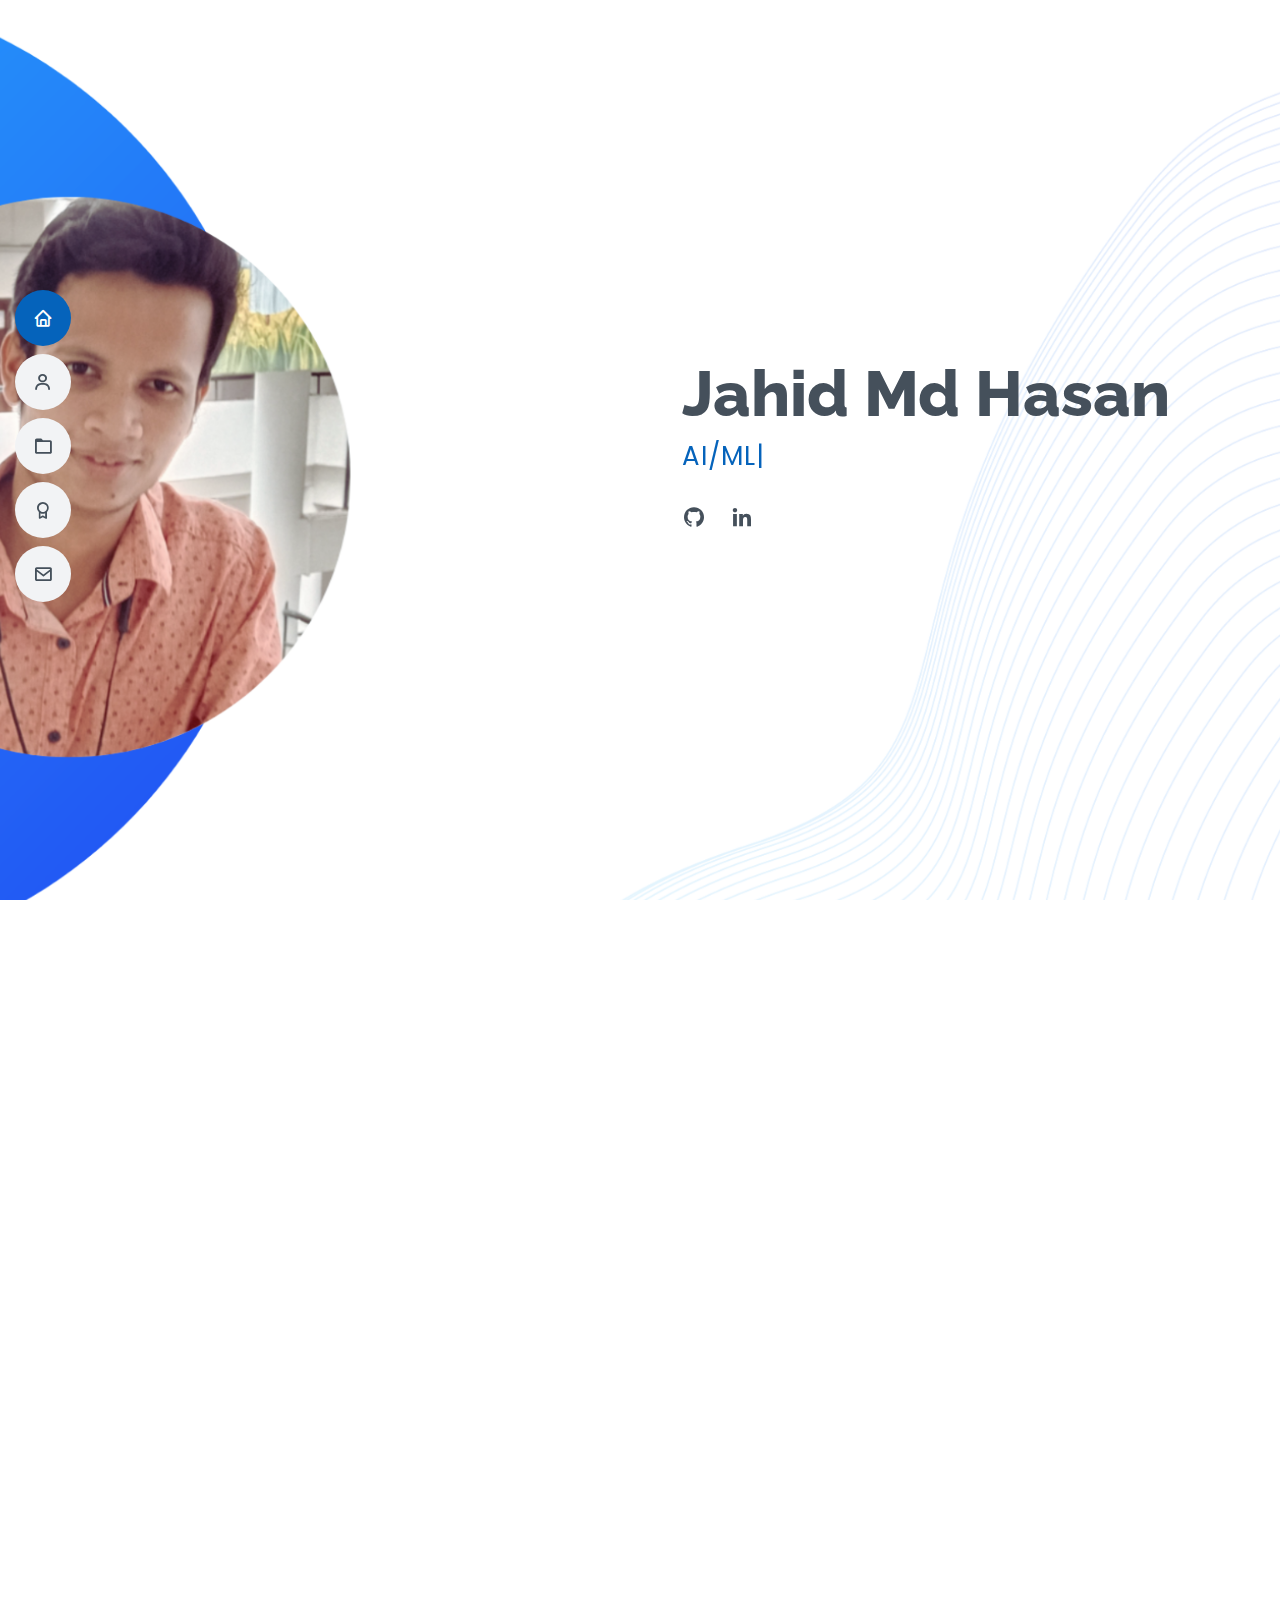
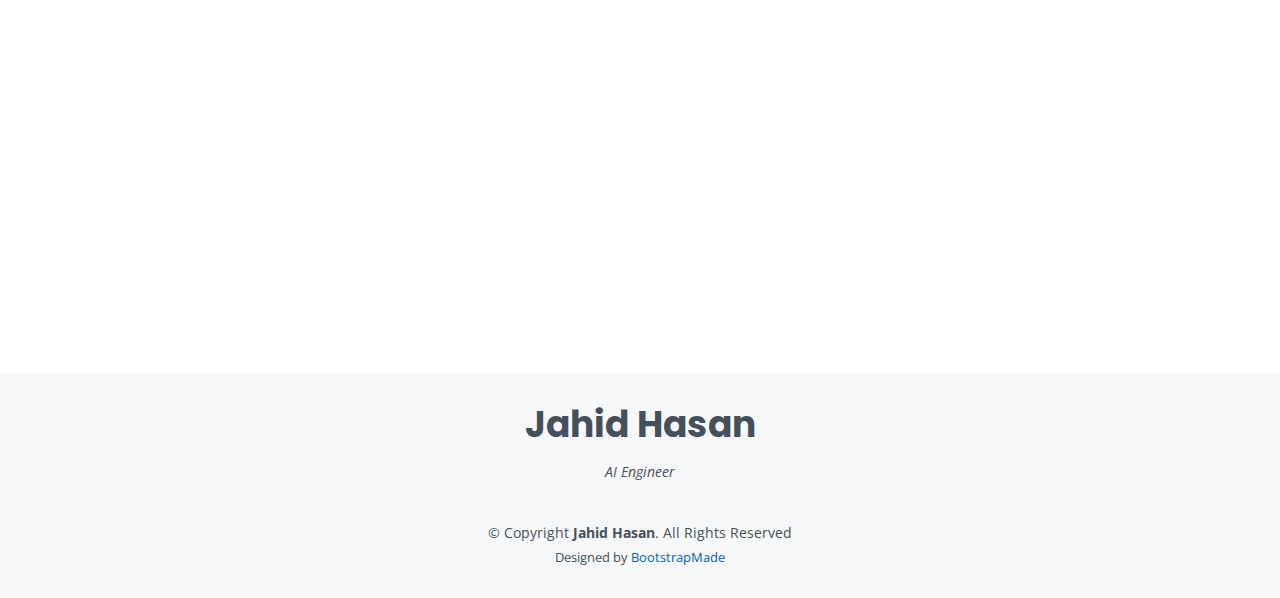
<file: index.html>
<!DOCTYPE html>
<html lang="en">

<head>
  <meta charset="utf-8">
  <meta content="width=device-width, initial-scale=1.0" name="viewport">

  <title>Jahid's Portfolio</title>
  <meta content="" name="description">
  <meta content="" name="keywords">

  <!-- Favicons -->
  <link href="assets/img/favicon.png" rel="icon">
  <link href="assets/img/apple-touch-icon.png" rel="apple-touch-icon">

  <!-- Google Fonts -->
  <link href="https://fonts.googleapis.com/css?family=Open+Sans:300,300i,400,400i,600,600i,700,700i|Raleway:300,300i,400,400i,500,500i,600,600i,700,700i|Poppins:300,300i,400,400i,500,500i,600,600i,700,700i" rel="stylesheet">

  <!-- Vendor CSS Files -->
  <link href="assets/vendor/aos/aos.css" rel="stylesheet">
  <link href="assets/vendor/bootstrap/css/bootstrap.min.css" rel="stylesheet">
  <link href="assets/vendor/bootstrap-icons/bootstrap-icons.css" rel="stylesheet">
  <link href="assets/vendor/boxicons/css/boxicons.min.css" rel="stylesheet">
  <link href="assets/vendor/glightbox/css/glightbox.min.css" rel="stylesheet">
  <link href="assets/vendor/swiper/swiper-bundle.min.css" rel="stylesheet">

  <!-- Template Main CSS File -->
  <link href="assets/css/style.css" rel="stylesheet">

  <!-- =======================================================
  * Template Name: MyResume - v4.9.2
  * Template URL: https://bootstrapmade.com/free-html-bootstrap-template-my-resume/
  * Author: BootstrapMade.com
  * License: https://bootstrapmade.com/license/
  ======================================================== -->
</head>

<body>

  <!-- ======= Mobile nav toggle button ======= -->
  <!-- <button type="button" class="mobile-nav-toggle d-xl-none"><i class="bi bi-list mobile-nav-toggle"></i></button> -->
  <i class="bi bi-list mobile-nav-toggle d-lg-none"></i>
  <!-- ======= Header ======= -->
  <header id="header" class="d-flex flex-column justify-content-center">

    <nav id="navbar" class="navbar nav-menu">
      <ul>
        <li><a href="#hero" class="nav-link scrollto active"><i class="bx bx-home"></i> <span>Home</span></a></li>
        <li><a href="#about" class="nav-link scrollto"><i class="bx bx-user"></i> <span>About</span></a></li>
        <li><a href="#services" class="nav-link scrollto"><i class="bx bx-folder"></i> <span>Projects</span></a></li>
        <!-- <li><a href="#resume" class="nav-link scrollto"><i class="bx bx-file-blank"></i> <span>Resume</span></a></li> -->
        <li><a href="#portfolio" class="nav-link scrollto"><i class="bx bx-award"></i> <span>Certificates</span></a></li>

        <li><a href="#contact" class="nav-link scrollto"><i class="bx bx-envelope"></i> <span>Contact</span></a></li>
      </ul>
    </nav><!-- .nav-menu -->

  </header><!-- End Header -->

  <!-- ======= Hero Section ======= -->
  <section id="hero" class="d-flex flex-column justify-content-center">
    <div class="container" data-aos="zoom-in" data-aos-delay="100">
      <h1>Jahid Md Hasan</h1>
      <p><span class="typed" data-typed-items="AI/ML Engineer, Data Scientist, GenAI"></span></p>
      <div class="social-links">
        <a href="https://github.com/jmhasan1" class="twitter" target=”_blank”><i class="bx bxl-github"></i></a>
        <a href="https://www.linkedin.com/in/jahid-hasan-19jm/" class="linkedin" target=”_blank”><i class="bx bxl-linkedin"></i></a>
        <!-- <a href="https://huggingface.co/swartzJM" class="face" target=”_blank”><i class="bx bx-face"></i></a> -->
      </div>
    </div>
  </section><!-- End Hero -->

  <main id="main">

    <!-- ======= About Section ======= -->
    <section id="about" class="about">
      <div class="container" data-aos="fade-up">

        <div class="section-title">
          <h2>About</h2>
          <div class = "row">
          <img src="assets/img/profile.png" style="width:20%;margin-left: 2%;">
          <p class = "me" style="width:70%; margin-left: 0%; margin-top: 2%; text-align: justify;">

            I am Jahid Hasan, a passionate and innovative AI Engineer with solid foundation in Computer Science, and currently pursuing a Master's degree with specialization in Augmented and Virtual Reality. I started my journey in the AI and advanced computing space after being fascinated about how technology can be utilized to solve complex, real-world problems. This curiosity led me to learn and master several fronts of Machine Learning, Deep Learning, NLP, computer vision, and data science.

            I've acquired intimate knowledge of Machine Learning and Deep Learning in its different components, especially as regards creating and deploying ML, DL, and LLM, and leveraging the LangChain tool to generate scalable high-power solutions, including creating innovative Retrieval-Augmented Generation (RAG) systems and state-of-the-art AI-based applications.

            My current focus is on building immersive experiences that not only entertain but also educate and solve critical problems across multiple industries by bringing AI into Augmented & Virtual Reality. I keep innovating and applying AI in novel and impactful ways whether it be enhancing robotic vision systems, optimizing pipelines for natural language processing, or developing the state-of-the-art computer vision models.

          </p>
            </div>  
        </div>    
      </div>
    </section><!-- End About Section -->

    <!-- ======= Facts Section ======= -->
    <section id="facts" class="facts">
      <div class="container" data-aos="fade-up">

        <div class="section-title">
          <h2 "style="font-family: Arial, Helvetica, sans-serif;"">Programming and Development Tools I Use</h2>
        </div>

        <!-- Used flexbox for better responsiveness and image alignment -->
        <div class="row" style="display: flex; justify-content: center; align-items: center;">

          <!-- Made the column full-width on mobile and centered the image -->
          <div class="col-12 text-center"> 
            <img src="assets/img/aoi.png" alt="" style="max-width: 100%; height: auto;"> <!-- Updated style for responsive image -->
          </div>
        </div>

      </div> 
    </section><!-- End Facts Section -->
    
<br>
    
    <!-- ======= Skills Section ======= -->
    <section id="skills" class="skills section-bg">
      <div class="container" data-aos="fade-up">

        <div class="section-title">
          <h2>Technical Stack</h2>
          <p></p>
        </div>

        <div class="row skills-content">

          <div class="col-lg-6">

            <div class="progress">
              <span class="skill">Python <i class="val">75%</i></span>
              <div class="progress-bar-wrap">
                <div class="progress-bar" role="progressbar" aria-valuenow="75" aria-valuemin="0" aria-valuemax="100"></div>
              </div>
            </div>

            <div class="progress">
              <span class="skill">Pytorch <i class="val">70%</i></span>
              <div class="progress-bar-wrap">
                <div class="progress-bar" role="progressbar" aria-valuenow="70" aria-valuemin="0" aria-valuemax="100"></div>
              </div>
            </div>

            <div class="progress">
              <span class="skill">C++ <i class="val">45%</i></span>
              <div class="progress-bar-wrap">
                <div class="progress-bar" role="progressbar" aria-valuenow="45" aria-valuemin="0" aria-valuemax="100"></div>
              </div>
            </div>


            <div class="progress">
              <span class="skill">SQL<i class="val">50%</i></span>
              <div class="progress-bar-wrap">
                <div class="progress-bar" role="progressbar" aria-valuenow="50" aria-valuemin="0" aria-valuemax="100"></div>
              </div>
            </div>

            <div class="progress">
              <span class="skill">Unity <i class="val">40%</i></span>
              <div class="progress-bar-wrap">
                <div class="progress-bar" role="progressbar" aria-valuenow="40" aria-valuemin="0" aria-valuemax="100"></div>
              </div>
            </div>

            <div class="progress">
              <span class="skill">LangChain <i class="val">40%</i></span>
              <div class="progress-bar-wrap">
                <div class="progress-bar" role="progressbar" aria-valuenow="40" aria-valuemin="0" aria-valuemax="100"></div>
              </div>
            </div>

          </div>

          <div class="col-lg-6">

            <div class="progress">
              <span class="skill">Tensorflow<i class="val">60%</i></span>
              <div class="progress-bar-wrap">
                <div class="progress-bar" role="progressbar" aria-valuenow="60" aria-valuemin="0" aria-valuemax="100"></div>
              </div>
            </div>

            <div class="progress">
              <span class="skill">Pandas<i class="val">70%</i></span>
              <div class="progress-bar-wrap">
                <div class="progress-bar" role="progressbar" aria-valuenow="70" aria-valuemin="0" aria-valuemax="100"></div>
              </div>
            </div>

            <div class="progress">
              <span class="skill">Numpy<i class="val">60%</i></span>
              <div class="progress-bar-wrap">
                <div class="progress-bar" role="progressbar" aria-valuenow="60" aria-valuemin="0" aria-valuemax="100"></div>
              </div>
            </div>

            <div class="progress">
              <span class="skill">Sci-kit Learn<i class="val">70%</i></span>
              <div class="progress-bar-wrap">
                <div class="progress-bar" role="progressbar" aria-valuenow="70" aria-valuemin="0" aria-valuemax="100"></div>
              </div>
            </div>

            <div class="progress">
              <span class="skill">Blender<i class="val">30%</i></span>
              <div class="progress-bar-wrap">
                <div class="progress-bar" role="progressbar" aria-valuenow="30" aria-valuemin="0" aria-valuemax="100"></div>
              </div>
            </div>

            <div class="progress">
              <span class="skill">Azure<i class="val">30%</i></span>
              <div class="progress-bar-wrap">
                <div class="progress-bar" role="progressbar" aria-valuenow="30" aria-valuemin="0" aria-valuemax="100"></div>
              </div>
            </div>


          </div>

        </div>

      </div>
    </section><!-- End Skills Section -->
<br>

    <!-- ======= Services Section ======= -->
    <section id="services" class="services">
      <div class="container" data-aos="fade-up">

        <div class="section-title">
          <h2>Projects</h2>
          <!-- <p>Magnam dolores commodi suscipit. Necessitatibus eius consequatur ex aliquid fuga eum quidem. Sit sint consectetur velit. Quisquam quos quisquam cupiditate. Et nemo qui impedit suscipit alias ea. Quia fugiat sit in iste officiis commodi quidem hic quas.</p> -->
        </div>

        <div class="row">

          <div class="col-lg-4 col-md-6 d-flex align-items-stretch mt-4 mt-md-0" data-aos="zoom-in" data-aos-delay="200">
            <div class="icon-box iconbox-orange ">
              <div class="icon">
                <svg width="100" height="100" viewBox="0 0 600 600" xmlns="http://www.w3.org/2000/svg">
                  <path stroke="none" stroke-width="0" fill="#f5f5f5" d="M300,582.0697525312426C382.5290701553225,586.8405444964366,449.9789794690241,525.3245884688669,502.5850820975895,461.55621195738473C556.606425686781,396.0723002908107,615.8543463187945,314.28637112970534,586.6730223649479,234.56875336149918C558.9533121215079,158.8439757836574,454.9685369536778,164.00468322053177,381.49747125262974,130.76875717737553C312.15926192815925,99.40240125094834,248.97055460311594,18.661163978235184,179.8680185752513,50.54337015887873C110.5421016452524,82.52863877960104,119.82277516462835,180.83849132639028,109.12597500060166,256.43424936330496C100.08760227029461,320.3096726198365,92.17705696193138,384.0621239912766,124.79988738764834,439.7174275375508C164.83382741302287,508.01625554203684,220.96474134820875,577.5009287672846,300,582.0697525312426"></path>
                </svg>
                <i class="bx bx-target-lock"></i>
              </div>
              <h4><a href="">Language Translator Using Transformer model</a></h4>
              <p>This is a comprehensive implementation of the Transformer architecture as described in the "Attention Is All You Need" paper to create a Language Translator</p>
              <br>
              <!-- <a href="https://github.com/jmhasan1/Language_Translator_Transformer_Model" class="portfolio-details-lightbox" data-glightbox="type: external" title="Portfolio Details"><i class="bx bxs-rocket"></i>&nbsp;&nbsp;Learn More</a> -->
              <a href="https://github.com/jmhasan1/Language_Translator_Transformer_Model" target="_blank"><i class="bx bxs-rocket"></i>&nbsp;&nbsp;Learn More</a>
            </div>
          </div>


          <div class="col-lg-4 col-md-6 d-flex align-items-stretch mt-4 mt-md-0" data-aos="zoom-in" data-aos-delay="200">
            <div class="icon-box iconbox-blue ">
              <div class="icon">
                <svg width="100" height="100" viewBox="0 0 600 600" xmlns="http://www.w3.org/2000/svg">
                  <path stroke="none" stroke-width="0" fill="#f5f5f5" d="M300,582.0697525312426C382.5290701553225,586.8405444964366,449.9789794690241,525.3245884688669,502.5850820975895,461.55621195738473C556.606425686781,396.0723002908107,615.8543463187945,314.28637112970534,586.6730223649479,234.56875336149918C558.9533121215079,158.8439757836574,454.9685369536778,164.00468322053177,381.49747125262974,130.76875717737553C312.15926192815925,99.40240125094834,248.97055460311594,18.661163978235184,179.8680185752513,50.54337015887873C110.5421016452524,82.52863877960104,119.82277516462835,180.83849132639028,109.12597500060166,256.43424936330496C100.08760227029461,320.3096726198365,92.17705696193138,384.0621239912766,124.79988738764834,439.7174275375508C164.83382741302287,508.01625554203684,220.96474134820875,577.5009287672846,300,582.0697525312426"></path>
                </svg>
                <i class="bx bxs-capsule"></i>
              </div>
              <h4><a href="">Diabetes Prediction</a></h4>
              <p>This project is a web application designed to predict the likelihood of diabetes in individuals based on various health parameters. The application leverages a machine learning model trained on a dataset of health metrics, enabling users to input their data and receive predictions about their diabetic status.</p>
              <br>
              <a href="https://diabetesprediction-app.streamlit.app/" target="_blank"><i class="bx bxs-capsule"></i>&nbsp;&nbsp;Learn More</a>
            </div>
          </div>


          <div class="col-lg-4 col-md-6 d-flex align-items-stretch mt-4 mt-lg-0" data-aos="zoom-in" data-aos-delay="300">
            <div class="icon-box iconbox-pink">

              <div class="icon">
                <svg width="100" height="100" viewBox="0 0 600 600" xmlns="http://www.w3.org/2000/svg">
                  <path stroke="none" stroke-width="0" fill="#f5f5f5" d="M300,541.5067337569781C382.14930387511276,545.0595476570109,479.8736841581634,548.3450877840088,526.4010558755058,480.5488172755941C571.5218469581645,414.80211281144784,517.5187510058486,332.0715597781072,496.52539010469104,255.14436215662573C477.37192572678356,184.95920475031193,473.57363656557914,105.61284051026155,413.0603344069578,65.22779650032875C343.27470386102294,18.654635553484475,251.2091493199835,5.337323636656869,175.0934190732945,40.62881213300186C97.87086631185822,76.43348514350839,51.98124368387456,156.15599469081315,36.44837278890362,239.84606092416172C21.716077023791087,319.22268207091537,43.775223500013084,401.1760424656574,96.891909868211,461.97329694683043C147.22146801428983,519.5804099606455,223.5754009179313,538.201503339737,300,541.5067337569781"></path>
                </svg>
                <i class="bx bxs-bank"></i>
              </div>
              <h4><a href="">Text Summarizer</a></h4>
              <p>Text Summarization Using Natural Language Processing</p>
             
              <br>
              <!-- <a href="churnml-details.html" class="portfolio-details-lightbox" data-glightbox="type: external" title="Portfolio Details"><i class="bx bxs-rocket"></i>&nbsp;&nbsp;Learn More</a> -->
              <a href="https://github.com/jmhasan1/Text-Summarizer" target="_blank"><i class="bx bxs-rocket"></i>&nbsp;&nbsp;Learn More</a>
            </div>
          </div>


          <div class="col-lg-4 col-md-6 d-flex align-items-stretch mt-4 mt-lg-0" data-aos="zoom-in" data-aos-delay="300">
            <div class="icon-box iconbox-pink">

              <div class="icon">
                <svg width="100" height="100" viewBox="0 0 600 600" xmlns="http://www.w3.org/2000/svg">
                  <path stroke="none" stroke-width="0" fill="#f5f5f5" d="M300,541.5067337569781C382.14930387511276,545.0595476570109,479.8736841581634,548.3450877840088,526.4010558755058,480.5488172755941C571.5218469581645,414.80211281144784,517.5187510058486,332.0715597781072,496.52539010469104,255.14436215662573C477.37192572678356,184.95920475031193,473.57363656557914,105.61284051026155,413.0603344069578,65.22779650032875C343.27470386102294,18.654635553484475,251.2091493199835,5.337323636656869,175.0934190732945,40.62881213300186C97.87086631185822,76.43348514350839,51.98124368387456,156.15599469081315,36.44837278890362,239.84606092416172C21.716077023791087,319.22268207091537,43.775223500013084,401.1760424656574,96.891909868211,461.97329694683043C147.22146801428983,519.5804099606455,223.5754009179313,538.201503339737,300,541.5067337569781"></path>
                </svg>
                <i class="bx bxs-bank"></i>
              </div>
              <h4><a href="">SpaceX data analyis and visualization</a></h4>
              <p>This project aims to reate a machine learning pipeline to predict if the first stage of Rocket launching process will land successfully</p>
             
              <br>
              <a href="https://github.com/jmhasan1/IBM-Data-Science-Capstone-Spacex" target="_blank"><i class="bx bxs-rocket"></i>&nbsp;&nbsp;Learn More</a>
            </div>
          </div>



      </div>
    </section><!-- End Services Section -->

    
    <!-- ======= Portfolio Section ======= -->
    <section id="portfolio" class="portfolio section-bg">
      <div class="container" data-aos="fade-up">

        <div class="section-title">
          <h2>Certificates</h2>
          <!-- <p>Magnam dolores commodi suscipit. Necessitatibus eius consequatur ex aliquid fuga eum quidem. Sit sint consectetur velit. Quisquam quos quisquam cupiditate. Et nemo qui impedit suscipit alias ea. Quia fugiat sit in iste officiis commodi quidem hic quas.</p> -->
        </div>


        <div class="row portfolio-container" data-aos="fade-up" data-aos-delay="200">


          <div class="col-lg-4 col-md-6 portfolio-item filter-card">
            <!-- <div class="portfolio-wrap"> -->
              <p><a href="https://www.coursera.org/account/accomplishments/professional-cert/C0Y2Q958BS24" target="_blank">
                <img src="assets/img/portfolio/Data Science specilizations.jpg" class="img-fluid" alt="" style">
                </a></p>
            <!-- </div> -->
          </div>


          <div class="col-lg-4 col-md-6 portfolio-item filter-card">
            <!-- <div class="portfolio-wrap"> -->
              <img src="assets/img/portfolio/ROBOAI_-_OPAL-Jahid_Md_Hasan.jpg" class="img-fluid" alt="" style">
            <!-- </div> -->
          </div>

          <div class="col-lg-4 col-md-6 portfolio-item filter-card">
            <!-- <div class="portfolio-wrap"> -->
              <img src="assets/img/portfolio/Coursera PMWK58ECRSLJ.jpg" class="img-fluid" alt="">
            <!-- </div> -->
          </div> 

          <div class="col-lg-4 col-md-6 portfolio-item filter-card">
            <!-- <div class="portfolio-wrap"> -->
              <img src="assets/img/portfolio/Ask Questions to Make Data-Driven Decisions.jpg" class="img-fluid" alt="">
            <!-- </div> -->
          </div>
        
        </div>

      </div>
    </section><!-- End Portfolio Section -->
       


    <!-- ======= Contact Section ======= -->
    <section id="contact" class="contact">
      <div  data-aos="fade-up" style="margin-left: 0%; width: 100%;">

        <div class="section-title">
          <h2>Contact</h2>
        </div>

        

        
    <!-- Flexbox layout for responsive design -->
        <div class="row" style="display: flex; flex-wrap: wrap; justify-content: center;">

            
          <div style="flex: 1 1 100%; max-width: 45%; padding: 10px;">
            <div class="info">
              <div class="email">
                <i class="bi bi-envelope"></i>
                <h4>Email:</h4>
                 
                <p>jmhasan17@gmail.com</p>
              </div>
              </div>
            </div>

            <div style="flex: 1 1 100%; max-width: 45%; padding: 10px;">
              <div class="info">
                <div class="email">
                  <i class="bi bi-github"></i>
                  <h4>Github:</h4>
                   
                  <p>https://github.com/jmhasan1/</p>
                </div>
                </div>
              </div>


              <div style="flex: 1 1 100%; max-width: 45%; padding: 10px;">
                <div class="info">
                  <div class="email">
                    <i class="bi bi-linkedin"></i>
                    <h4>Linkedin:</h4>
                     
                    <p>https://www.linkedin.com/in/jahid-hasan-19jm/</p>
                  </div>
                  </div>
               
                </div>



            <div style="flex: 1 1 100%; max-width: 45%; padding: 10px;">
              <div class="info">
              <div class="phone">
                <i class="bi bi-phone"></i>
                <h4>Call:</h4>
                <p>+91 7002170447</p>
              </div>
            </div>
          </div>
      </div>

      <!-- Centered the resume download section for better mobile alignment -->
      <div style="text-align: center; margin-top: 5%;">
        <style>
        .download-button {
          display: inline-block;
          padding: 12px 24px;
          font-size: 16px;
          font-weight: bold;
          text-align: center;
          text-decoration: none;
          background-color: #1d66a6;
          color: #ffffff;
          border-radius: 4px;
          border: none;
          transition: background-color 0.3s ease;
        }
    
        .download-button:hover {
          background-color: #ffffff;
        }
      </style>
      <h4 style="margin-left: 5%;">Download my Resume here</h4>
      <br>

      <a href="assets/img/Jahid Md Hasan Resume Updated.pdf" download class="download-button" target="_blank">Resume <i class="bx bx-download"></i></a>


    </div>
    </section>

  </main><!-- End #main -->

  <!-- ======= Footer ======= -->
  <footer id="footer">
    <div class="container" >
      <h3>Jahid Hasan</h3>
      <p>AI Engineer</p>
      <!-- <div class="social-links"> -->
        <!-- <a href="#" class="twitter"><i class="bx bxl-twitter"></i></a> -->
        <!-- <a href="#" class="facebook"><i class="bx bxl-facebook"></i></a> -->
        <!-- <a href="#" class="instagram"><i class="bx bxl-instagram"></i></a> -->
        <!-- <a href="#" class="google-plus"><i class="bx bxl-gmail"></i></a> -->
        <!-- <a href="#" class="linkedin"><i class="bx bxl-linkedin"></i></a> -->
      <!-- </div> -->
      <div class="copyright">
        &copy; Copyright <strong><span>Jahid Hasan</span></strong>. All Rights Reserved
      </div>
      <div class="credits">
        <!-- All the links in the footer should remain intact. -->
        <!-- You can delete the links only if you purchased the pro version. -->
        <!-- Licensing information: [license-url] -->
        <!-- Purchase the pro version with working PHP/AJAX contact form: https://bootstrapmade.com/free-html-bootstrap-template-my-resume/ -->
        Designed by <a href="https://bootstrapmade.com/">BootstrapMade</a>
      </div>
    </div>
  </footer><!-- End Footer -->

  <div id="preloader"></div>
  <a href="#" class="back-to-top d-flex align-items-center justify-content-center"><i class="bi bi-arrow-up-short"></i></a>




  <!-- Vendor JS Files -->
  <script src="assets/vendor/purecounter/purecounter_vanilla.js"></script>
  <script src="assets/vendor/aos/aos.js"></script>
  <script src="assets/vendor/bootstrap/js/bootstrap.bundle.min.js"></script>
  <script src="assets/vendor/glightbox/js/glightbox.min.js"></script>
  <script src="assets/vendor/isotope-layout/isotope.pkgd.min.js"></script>
  <script src="assets/vendor/swiper/swiper-bundle.min.js"></script>
  <script src="assets/vendor/typed.js/typed.min.js"></script>
  <script src="assets/vendor/waypoints/noframework.waypoints.js"></script>
  <script src="assets/vendor/php-email-form/validate.js"></script>

  <!-- Template Main JS File -->
  <script src="assets/js/main.js"></script>

</body>

</html>
</file>
<file: assets/css/style.css>
/**
* Template Name: MyResume - v4.9.2
* Template URL: https://bootstrapmade.com/free-html-bootstrap-template-my-resume/
* Author: BootstrapMade.com
* License: https://bootstrapmade.com/license/
*/

/*--------------------------------------------------------------
# General
--------------------------------------------------------------*/
body {
  font-family: "Open Sans", sans-serif;
  color: #272829;
}

a {
  color: #0563bb;
  text-decoration: none;
}

a:hover {
  color: #067ded;
  text-decoration: none;
}

h1,
h2,
h3,
h4,
h5,
h6 {
  font-family: "Raleway", sans-serif;
}

/*--------------------------------------------------------------
# Back to top button
--------------------------------------------------------------*/
.back-to-top {
  position: fixed;
  visibility: hidden;
  opacity: 0;
  right: 15px;
  bottom: 15px;
  z-index: 996;
  background: #0563bb;
  width: 40px;
  height: 40px;
  border-radius: 50px;
  transition: all 0.4s;
}

.back-to-top i {
  font-size: 28px;
  color: #fff;
  line-height: 0;
}

.back-to-top:hover {
  background: #0678e3;
  color: #fff;
}

.back-to-top.active {
  visibility: visible;
  opacity: 1;
}

/*--------------------------------------------------------------
# Preloader
--------------------------------------------------------------*/
#preloader {
  position: fixed;
  top: 0;
  left: 0;
  right: 0;
  bottom: 0;
  z-index: 9999;
  overflow: hidden;
  background: #fff;
}

#preloader:before {
  content: "";
  position: fixed;
  top: calc(50% - 30px);
  left: calc(50% - 30px);
  border: 6px solid #0563bb;
  border-top-color: #fff;
  border-bottom-color: #fff;
  border-radius: 50%;
  width: 60px;
  height: 60px;
  -webkit-animation: animate-preloader 1s linear infinite;
  animation: animate-preloader 1s linear infinite;
}

@-webkit-keyframes animate-preloader {
  0% {
    transform: rotate(0deg);
  }

  100% {
    transform: rotate(360deg);
  }
}

@keyframes animate-preloader {
  0% {
    transform: rotate(0deg);
  }

  100% {
    transform: rotate(360deg);
  }
}

/*--------------------------------------------------------------
# Disable aos animation delay on mobile devices
--------------------------------------------------------------*/
@media screen and (max-width: 768px) {
  [data-aos-delay] {
    transition-delay: 0 !important;
  }
}

/*--------------------------------------------------------------
# Header
--------------------------------------------------------------*/
#header {
  position: fixed;
  top: 0;
  left: 0;
  bottom: 0;
  z-index: 9997;
  transition: all 0.5s;
  padding: 15px;
  overflow-y: auto;
}

@media (max-width: 768px) {
  #header {
    width: 300px;
    background: #fff;
    border-right: 1px solid #e6e9ec;
    left: -300px;
  }
}

@media (min-width: 991px) {
  #main {
    margin-left: 100px;
  }
}

/*--------------------------------------------------------------
# Navigation Menu
--------------------------------------------------------------*/
/**
* Desktop Navigation 
*/
.nav-menu {
  padding: 0;
  display: block;
}

.nav-menu * {
  margin: 0;
  padding: 0;
  list-style: none;
}

.nav-menu>ul>li {
  position: relative;
  white-space: nowrap;
}

.nav-menu a,
.nav-menu a:focus {
  display: flex;
  align-items: center;
  color: #45505b;
  padding: 10px 18px;
  margin-bottom: 8px;
  transition: 0.3s;
  font-size: 15px;
  border-radius: 50px;
  background: #f2f3f5;
  height: 56px;
  width: 100%;
  overflow: hidden;
  transition: 0.3s;
}

.nav-menu a i,
.nav-menu a:focus i {
  font-size: 20px;
}

.nav-menu a span,
.nav-menu a:focus span {
  padding: 0 5px 0 7px;
  color: #45505b;
}

@media (min-width: 992px) {

  .nav-menu a,
  .nav-menu a:focus {
    width: 56px;
  }

  .nav-menu a span,
  .nav-menu a:focus span {
    display: none;
    color: #fff;
  }
}

.nav-menu a:hover,
.nav-menu .active,
.nav-menu .active:focus,
.nav-menu li:hover>a {
  color: #fff;
  background: #0563bb;
}

.nav-menu a:hover span,
.nav-menu .active span,
.nav-menu .active:focus span,
.nav-menu li:hover>a span {
  color: #fff;
}

.nav-menu a:hover,
.nav-menu li:hover>a {
  width: 100%;
  color: #fff;
}

.nav-menu a:hover span,
.nav-menu li:hover>a span {
  display: block;
}

/**
* Mobile Navigation 
*/
.mobile-nav-toggle {
  position: fixed;
  right: 10px;
  top: 10px;
  z-index: 9998;
  border: 0;
  background: none;
  font-size: 28px;
  transition: all 0.4s;
  outline: none !important;
  line-height: 0;
  cursor: pointer;
  border-radius: 50px;
  padding: 5px;
}

.mobile-nav-toggle i {
  color: #45505b;
}

.mobile-nav-active {
  overflow: hidden;
}

.mobile-nav-active #header {
  left: 0;
}

.mobile-nav-active .mobile-nav-toggle {
  color: #fff;
  background-color: #0563bb;
}

/*--------------------------------------------------------------
# Hero Section
--------------------------------------------------------------*/
#hero {
  width: 100%;
  height: 100vh;
  background: url("../img/hero-bg.png") top right no-repeat;
  background-size: cover;
  background-position: center right;
  position: relative;
}

@media (max-width: 768px) {
  #hero {
    background: url("../img/hero-bg.png") top right no-repeat;
    background-size: contain;
    background-position: center top;
    
  }
}

#hero:before {
  content: "";
  background: rgba(255, 255, 255, 0);
  position: absolute;
  bottom: 0;
  top: 0;
  left: 0;
  right: 0;
}
/*
#hero h1 {
  margin: 0;
  font-size: 4rem; 
  font-weight: 700;
  line-height: 1.4;
  color: #45505b;
  padding-left: 50%; 
}

#hero p {
  padding-left: 50%; 
  color: #45505b;
  margin: 15px 0 0 0;
  font-size: 1.3rem; 
  font-family: "Poppins", sans-serif;
}

#hero p span {
  color: #0563bb;
  letter-spacing: 1px;
}
*/

#hero h1 {
  margin: 0;
  font-size: 64px;
  font-weight: 800;
  line-height: 56px;
  color: #45505b;
    padding-left: 600px;
    /* align-self: auto; */
}

#hero p {
    padding-left: 600px;
  color: #45505b;
  margin: 15px 0 0 0;
  font-size: 26px;
  font-family: "Poppins", sans-serif;
}

#hero p span {
  color: #0563bb;
  letter-spacing: 1px;
}


#hero .social-links {
    padding-left: 600px;
  margin-top: 30px;
}

#hero .social-links a {
  font-size: 24px;
  display: inline-block;
  color: #45505b;
  line-height: 1;
  margin-right: 20px;
  transition: 0.3s;
}

#hero .social-links a:hover {
  color: #0563bb;
}

@media (max-width: 768px) {
  #hero {
    text-align: center;
  }

  #hero h1 {
    font-size: 32px;
    line-height: 36px;
    padding-left: 0%;
  }

  #hero p {
    margin-top: 10px;
    font-size: 20px;
    line-height: 24px;
    padding-left: 0%;
  }

  #hero .social-links {
    padding-left: 0%;
  margin-top: 30px;
}

#hero .social-links a {
  font-size: 24px;
  display: inline-block;
  color: #45505b;
  line-height: 1;
  margin-right: 20px;
  transition: 0.3s;
}

#hero .social-links a:hover {
  color: #0563bb;
}
}

/*--------------------------------------------------------------
# Sections General
--------------------------------------------------------------*/
section {
  padding: 60px 0;
  overflow: hidden;
}


.section-title {
  text-align: center;
  padding-bottom: 30px;
}

.section-title h2 {
  font-size: 32px;
  font-weight: bold;
  text-transform: uppercase;
  margin-bottom: 20px;
  padding-bottom: 20px;
  position: relative;
  color: #45505b;
}

.section-title h2::before {
  content: "";
  position: absolute;
  display: block;
  width: 120px;
  height: 1px;
  background: #ddd;
  bottom: 1px;
  left: calc(50% - 60px);
}

.section-title h2::after {
  content: "";
  position: absolute;
  display: block;
  width: 40px;
  height: 3px;
  background: #0563bb;
  bottom: 0;
  left: calc(50% - 20px);
}

.section-title p {
  margin-bottom: 0;
}

/*--------------------------------------------------------------
# About
--------------------------------------------------------------*/
.about .content h3 {
  font-weight: 700;
  font-size: 26px;
  color: #728394;
}

.about .content ul {
  list-style: none;
  padding: 0;
}

.about .content ul li {
  margin-bottom: 20px;
  display: flex;
  align-items: center;
}

.about .content ul strong {
  margin-right: 10px;
}

.about .content ul i {
  font-size: 16px;
  margin-right: 5px;
  color: #0563bb;
  line-height: 0;
}

.about .content p:last-child {
  margin-bottom: 0;
}
.about{
    padding-bottom: 0px;
}

.about .section-title p{
  text-align: justify;
}
/*--------------------------------------------------------------
# Facts
--------------------------------------------------------------*/
.facts .count-box {
  padding: 30px 30px 25px 30px;
  margin-top: 30px;
  width: 100%;
  position: relative;
  text-align: center;
  background: #fff;
}

.facts .count-box i {
  position: absolute;
  top: -25px;
  left: 50%;
  transform: translateX(-50%);
  font-size: 24px;
  background: #05afbb;
  color: #fff;
  border-radius: 50px;
  display: inline-flex;
  align-items: center;
  justify-content: center;
  width: 48px;
  height: 48px;
}

.facts .count-box span {
  font-size: 36px;
  display: block;
  font-weight: 600;
  color: #011426;
}

.facts .count-box p {
  padding: 0;
  margin: 0;
  font-family: "Raleway", sans-serif;
  font-size: 14px;
}
.facts{
    padding-bottom: 0px;
}

/*--------------------------------------------------------------
# Akills
--------------------------------------------------------------*/
.skills .progress {
  height: 60px;
  display: block;
  background: none;
  border-radius: 0;
}

.skills .progress .skill {
  padding: 10px 0;
  margin: 0;
  text-transform: uppercase;
  display: block;
  font-weight: 600;
  font-family: "Poppins", sans-serif;
  color: #45505b;
}

.skills .progress .skill .val {
  float: right;
  font-style: normal;
}

.skills .progress-bar-wrap {
  background: #f2f3f5;
}

.skills .progress-bar {
  width: 1px;
  height: 10px;
  transition: 0.9s;
  background-color: #05bb5a;
}
.skills
{
    padding-bottom: 0px;
}

/*--------------------------------------------------------------
# Resume
--------------------------------------------------------------*/
.resume .resume-title {
  font-size: 26px;
  font-weight: 700;
  margin-top: 20px;
  margin-bottom: 20px;
  color: #45505b;
}

.resume .resume-item {
  padding: 0 0 20px 20px;
  margin-top: -2px;
  border-left: 2px solid #0563bb;
  position: relative;
}

.resume .resume-item h4 {
  line-height: 18px;
  font-size: 18px;
  font-weight: 600;
  text-transform: uppercase;
  font-family: "Poppins", sans-serif;
  color: #0563bb;
  margin-bottom: 10px;
}

.resume .resume-item h5 {
  font-size: 16px;
  background: #f7f8f9;
  padding: 5px 15px;
  display: inline-block;
  font-weight: 600;
  margin-bottom: 10px;
}

.resume .resume-item ul {
  padding-left: 20px;
}

.resume .resume-item ul li {
  padding-bottom: 10px;
}

.resume .resume-item:last-child {
  padding-bottom: 0;
}

.resume .resume-item::before {
  content: "";
  position: absolute;
  width: 16px;
  height: 16px;
  border-radius: 50px;
  left: -9px;
  top: 0;
  background: #fff;
  border: 2px solid #0563bb;
}

.resume{
    padding-bottom: 0px;
}
/*--------------------------------------------------------------
# Portfolio
--------------------------------------------------------------*/
.portfolio .portfolio-item {
  margin-bottom: 30px;
}

.portfolio #portfolio-flters {
  padding: 0;
  margin: 0 auto 25px auto;
  list-style: none;
  text-align: center;
  background: #fff;
  border-radius: 50px;
  padding: 2px 15px;
}

.portfolio #portfolio-flters li {
  cursor: pointer;
  display: inline-block;
  padding: 10px 15px;
  font-size: 14px;
  font-weight: 600;
  line-height: 1;
  text-transform: uppercase;
  color: #272829;
  margin-bottom: 5px;
  transition: all 0.3s ease-in-out;
}

.portfolio #portfolio-flters li:hover,
.portfolio #portfolio-flters li.filter-active {
  color: #0563bb;
}

.portfolio #portfolio-flters li:last-child {
  margin-right: 0;
}

.portfolio .portfolio-wrap {
  transition: 0.3s;
  position: relative;
  overflow: hidden;
  z-index: 1;
  background: rgba(69, 80, 91, 0.8);
}

.portfolio .portfolio-wrap::before {
  content: "";
  background: rgba(255, 255, 255, 0.7);
  position: absolute;
  left: 30px;
  right: 30px;
  top: 30px;
  bottom: 30px;
  transition: all ease-in-out 0.3s;
  z-index: 2;
  opacity: 0;
}

.portfolio .portfolio-wrap .portfolio-info {
  opacity: 0;
  position: absolute;
  top: 0;
  left: 0;
  right: 0;
  bottom: 0;
  text-align: center;
  z-index: 3;
  transition: all ease-in-out 0.3s;
  display: flex;
  flex-direction: column;
  justify-content: center;
  align-items: center;
}

.portfolio .portfolio-wrap .portfolio-info::before {
  display: block;
  content: "";
  width: 48px;
  height: 48px;
  position: absolute;
  top: 35px;
  left: 35px;
  border-top: 3px solid #d7dce1;
  border-left: 3px solid #d7dce1;
  transition: all 0.5s ease 0s;
  z-index: 9994;
}

.portfolio .portfolio-wrap .portfolio-info::after {
  display: block;
  content: "";
  width: 48px;
  height: 48px;
  position: absolute;
  bottom: 35px;
  right: 35px;
  border-bottom: 3px solid #d7dce1;
  border-right: 3px solid #d7dce1;
  transition: all 0.5s ease 0s;
  z-index: 9994;
}

.portfolio .portfolio-wrap .portfolio-info h4 {
  font-size: 20px;
  color: #45505b;
  font-weight: 600;
}

.portfolio .portfolio-wrap .portfolio-info p {
  color: #45505b;
  font-size: 14px;
  text-transform: uppercase;
  padding: 0;
  margin: 0;
}

.portfolio .portfolio-wrap .portfolio-links {
  text-align: center;
  z-index: 4;
}

.portfolio .portfolio-wrap .portfolio-links a {
  color: #45505b;
  margin: 0 2px;
  font-size: 28px;
  display: inline-block;
  transition: 0.3s;
}

.portfolio .portfolio-wrap .portfolio-links a:hover {
  color: #148af9;
}

.portfolio .portfolio-wrap:hover::before {
  top: 0;
  left: 0;
  right: 0;
  bottom: 0;
  opacity: 1;
}

.portfolio .portfolio-wrap:hover .portfolio-info {
  opacity: 1;
}

.portfolio .portfolio-wrap:hover .portfolio-info::before {
  top: 15px;
  left: 15px;
}

.portfolio .portfolio-wrap:hover .portfolio-info::after {
  bottom: 15px;
  right: 15px;
}

/*--------------------------------------------------------------
# Portfolio Details
--------------------------------------------------------------*/
.portfolio-details {
  padding-top: 40px;
}

.portfolio-details .portfolio-details-slider img {
  width: 100%;
}

.portfolio-details .portfolio-details-slider .swiper-pagination {
  margin-top: 20px;
  position: relative;
}

.portfolio-details .portfolio-details-slider .swiper-pagination .swiper-pagination-bullet {
  width: 12px;
  height: 12px;
  background-color: #fff;
  opacity: 1;
  border: 1px solid #0563bb;
}

.portfolio-details .portfolio-details-slider .swiper-pagination .swiper-pagination-bullet-active {
  background-color: #0563bb;
}

.portfolio-details .portfolio-info {
  padding: 30px;
  box-shadow: 0px 0 30px rgba(69, 80, 91, 0.08);
}

.portfolio-details .portfolio-info h3 {
  font-size: 22px;
  font-weight: 700;
  margin-bottom: 20px;
  padding-bottom: 20px;
  border-bottom: 1px solid #eee;
}

.portfolio-details .portfolio-info ul {
  list-style: none;
  padding: 0;
  font-size: 15px;
}

.portfolio-details .portfolio-info ul li+li {
  margin-top: 10px;
}

.portfolio-details .portfolio-description {
  padding-top: 30px;
}

.portfolio-details .portfolio-description h2 {
  font-size: 26px;
  font-weight: 700;
  margin-bottom: 20px;
}

.portfolio-details .portfolio-description p {
  padding: 0;
}

/*--------------------------------------------------------------
# Services
--------------------------------------------------------------*/
.services .icon-box {
  text-align: center;
  padding: 70px 20px 80px 20px;
  transition: all ease-in-out 0.3s;
  background: #fff;
  box-shadow: 0px 5px 90px 0px rgba(110, 123, 131, 0.05);
}

.services .icon-box .icon {
  margin: 0 auto;
  width: 100px;
  height: 100px;
  display: flex;
  align-items: center;
  justify-content: center;
  transition: ease-in-out 0.3s;
  position: relative;
}

.services .icon-box .icon i {
  font-size: 36px;
  transition: 0.5s;
  position: relative;
}

.services .icon-box .icon svg {
  position: absolute;
  top: 0;
  left: 0;
}

.services .icon-box .icon svg path {
  transition: 0.5s;
  fill: #f5f5f5;
}

.services .icon-box h4 {
  font-weight: 600;
  margin: 10px 0 15px 0;
  font-size: 22px;
}

.services .icon-box h4 a {
  color: #45505b;
  transition: ease-in-out 0.3s;
}

.services .icon-box p {
  line-height: 24px;
  font-size: 14px;
  margin-bottom: 0;
}

.services .icon-box:hover {
  border-color: #fff;
  box-shadow: 0px 0 35px 0 rgba(0, 0, 0, 0.08);
}

.services .iconbox-blue i {
  color: #47aeff;
}

.services .iconbox-blue:hover .icon i {
  color: #fff;
}

.services .iconbox-blue:hover .icon path {
  fill: #47aeff;
}

.services .iconbox-orange i {
  color: #ffa76e;
}

.services .iconbox-orange:hover .icon i {
  color: #fff;
}

.services .iconbox-orange:hover .icon path {
  fill: #ffa76e;
}


.services .iconbox-pink i {
  color: #e80368;
}

.services .iconbox-pink:hover .icon i {
  color: #fff;
}

.services .iconbox-pink:hover .icon path {
  fill: #e80368;
}

.services .iconbox-yellow i {
  color: #ffbb2c;
}

.services .iconbox-yellow:hover .icon i {
  color: #fff;
}

.services .iconbox-yellow:hover .icon path {
  fill: #ffbb2c;
}

.services .iconbox-red i {
  color: #47aeff;
}

.services .iconbox-red:hover .icon i {
  color: #fff;
}

.services .iconbox-red:hover .icon path {
  fill: #47aeff;
}

.services .iconbox-teal i {
  color: #11dbcf;
}

.services .iconbox-teal:hover .icon i {
  color: #fff;
}

.services .iconbox-teal:hover .icon path {
  fill: #11dbcf;
}
.pyhrmicon{
  height: 60px;
  width: 250px;
}

.extractoricon{
  height: 100px;
  width: 100px;
}

.mciicon{
  height: 75px;
  width: 75px;
}

/*--------------------------------------------------------------
# Testimonials
--------------------------------------------------------------*/
.testimonials .section-header {
  margin-bottom: 40px;
}

.testimonials .testimonials-carousel,
.testimonials .testimonials-slider {
  overflow: hidden;
}

.testimonials .testimonial-item {
  text-align: center;
}

.testimonials .testimonial-item .testimonial-img {
  width: 120px;
  border-radius: 50%;
  border: 4px solid #fff;
  margin: 0 auto;
}

.testimonials .testimonial-item h3 {
  font-size: 20px;
  font-weight: bold;
  margin: 10px 0 5px 0;
  color: #111;
}

.testimonials .testimonial-item h4 {
  font-size: 14px;
  color: #999;
  margin: 0 0 15px 0;
}

.testimonials .testimonial-item .quote-icon-left,
.testimonials .testimonial-item .quote-icon-right {
  color: #90c8fc;
  font-size: 26px;
}

.testimonials .testimonial-item .quote-icon-left {
  display: inline-block;
  left: -5px;
  position: relative;
}

.testimonials .testimonial-item .quote-icon-right {
  display: inline-block;
  right: -5px;
  position: relative;
  top: 10px;
}

.testimonials .testimonial-item p {
  font-style: italic;
  margin: 0 auto 15px auto;
}

.testimonials .swiper-pagination {
  margin-top: 20px;
  position: relative;
}

.testimonials .swiper-pagination .swiper-pagination-bullet {
  width: 12px;
  height: 12px;
  background-color: #fff;
  opacity: 1;
  border: 1px solid #0563bb;
}

.testimonials .swiper-pagination .swiper-pagination-bullet-active {
  background-color: #0563bb;
}

@media (min-width: 992px) {
  .testimonials .testimonial-item p {
    width: 80%;
  }
}

/*--------------------------------------------------------------
# Contact
--------------------------------------------------------------*/
.contact .info {
  width: 100%;
  background: #fff;
}

.contact .info i {
  font-size: 20px;
  color: #0563bb;
  float: left;
  width: 44px;
  height: 44px;
  background: #eef7ff;
  display: flex;
  justify-content: center;
  align-items: center;
  border-radius: 50px;
  transition: all 0.3s ease-in-out;
}

.contact .info h4 {
  padding: 0 0 0 60px;
  font-size: 22px;
  font-weight: 600;
  margin-bottom: 5px;
  color: #45505b;
}

.contact .info p {
  padding: 0 0 0 60px;
  margin-bottom: 0;
  font-size: 14px;
  color: #728394;
}

.contact .info .email,
.contact .info .phone {
  margin-top: 40px;
}

.contact .info .email:hover i,
.contact .info .address:hover i,
.contact .info .phone:hover i {
  background: #0563bb;
  color: #fff;
}

.contact .php-email-form {
  width: 100%;
  background: #fff;
}

.contact .php-email-form .form-group {
  padding-bottom: 8px;
}

.contact .php-email-form .error-message {
  display: none;
  color: #fff;
  background: #ed3c0d;
  text-align: left;
  padding: 15px;
  font-weight: 600;
}

.contact .php-email-form .error-message br+br {
  margin-top: 25px;
}

.contact .php-email-form .sent-message {
  display: none;
  color: #fff;
  background: #18d26e;
  text-align: center;
  padding: 15px;
  font-weight: 600;
}

.contact .php-email-form .loading {
  display: none;
  background: #fff;
  text-align: center;
  padding: 15px;
}

.contact .php-email-form .loading:before {
  content: "";
  display: inline-block;
  border-radius: 50%;
  width: 24px;
  height: 24px;
  margin: 0 10px -6px 0;
  border: 3px solid #18d26e;
  border-top-color: #eee;
  -webkit-animation: animate-loading 1s linear infinite;
  animation: animate-loading 1s linear infinite;
}

.contact .php-email-form input,
.contact .php-email-form textarea {
  border-radius: 4px;
  box-shadow: none;
  font-size: 14px;
}

.contact .php-email-form input {
  height: 44px;
}

.contact .php-email-form textarea {
  padding: 10px 12px;
}

.contact .php-email-form button[type=submit] {
  background: #0563bb;
  border: 0;
  padding: 10px 35px;
  color: #fff;
  transition: 0.4s;
  border-radius: 50px;
}

.contact .php-email-form button[type=submit]:hover {
  background: #0678e3;
}

@-webkit-keyframes animate-loading {
  0% {
    transform: rotate(0deg);
  }

  100% {
    transform: rotate(360deg);
  }
}

@keyframes animate-loading {
  0% {
    transform: rotate(0deg);
  }

  100% {
    transform: rotate(360deg);
  }
}

/*--------------------------------------------------------------
# Footer
--------------------------------------------------------------*/
#footer {
  background: #f7f8f9;
  color: #45505b;
  font-size: 14px;
  text-align: center;
  padding: 30px 0;
}

#footer h3 {
  font-size: 36px;
  font-weight: 700;
  position: relative;
  font-family: "Poppins", sans-serif;
  padding: 0;
  margin: 0 0 15px 0;
}

#footer p {
  font-size: 15;
  font-style: italic;
  padding: 0;
  margin: 0 0 40px 0;
}

#footer .social-links {
  margin: 0 0 40px 0;
}

#footer .social-links a {
  font-size: 18px;
  display: inline-block;
  background: #0563bb;
  color: #fff;
  line-height: 1;
  padding: 8px 0;
  margin-right: 4px;
  border-radius: 50%;
  text-align: center;
  width: 36px;
  height: 36px;
  transition: 0.3s;
}

#footer .social-links a:hover {
  background: #0678e3;
  color: #fff;
  text-decoration: none;
}

#footer .copyright {
  margin: 0 0 5px 0;
}

#footer .credits {
  font-size: 13px;
}



/*--------------------------------------------------------------
# PyHRM Section
--------------------------------------------------------------*/

.back-video{
  width: 700px;
  height: 500px;
}

#Pyhero {
  /* width: 100%; */
  height: 100vh;
  /* background-size: cover; */
  /* background-position:right; */
  position: flex;
  display: flex;
  align-items: center;
  justify-content: center;
}

@media (max-width: 768px) {
  #Pyhero {
    background-size: contain;
    background-position: center top;
    
  }
}

#Pyhero:before {
  content: "";
  background: rgba(255, 255, 255, 0);
  position: absolute;
  bottom: 0;
  top: 0;
  left: 0;
  right: 0;
}
/*
#hero h1 {
  margin: 0;
  font-size: 4rem; 
  font-weight: 700;
  line-height: 1.4;
  color: #45505b;
  padding-left: 50%; 
}

#hero p {
  padding-left: 50%; 
  color: #45505b;
  margin: 15px 0 0 0;
  font-size: 1.3rem; 
  font-family: "Poppins", sans-serif;
}

#hero p span {
  color: #0563bb;
  letter-spacing: 1px;
}
*/

#Pyhero h1 {
  margin: 0;
  font-size: 64px;
  font-weight: 800;
  line-height: 56px;
  color: #45505b;
    padding-left: 600px;
    /* align-self: auto; */
}

#Pyhero p {
    padding-left: 600px;
  color: #45505b;
  margin: 15px 0 0 0;
  font-size: 26px;
  font-family: "Poppins", sans-serif;
}

#Pyhero p span {
  color: #0563bb;
  letter-spacing: 1px;
}


#Pyhero .social-links {
    padding-left: 600px;
  margin-top: 30px;
}

#Pyhero .social-links a {
  font-size: 24px;
  display: inline-block;
  color: #45505b;
  line-height: 1;
  margin-right: 20px;
  transition: 0.3s;
}

#Pyhero .social-links a:hover {
  color: #0563bb;
}

@media (max-width: 768px) {
  #Pyhero {
    text-align: center;
  }

  #Pyhero h1 {
    font-size: 32px;
    line-height: 36px;
    padding-left: 0%;
  }

  #Pyhero p {
    margin-top: 10px;
    font-size: 20px;
    line-height: 24px;
    padding-left: 0%;
  }

  #Pyhero .social-links {
    padding-left: 0%;
  margin-top: 30px;
}

#Pyhero .social-links a {
  font-size: 24px;
  display: inline-block;
  color: #45505b;
  line-height: 1;
  margin-right: 20px;
  transition: 0.3s;
}

#Pyhero .social-links a:hover {
  color: #0563bb;
}
}

/*--------------------------------------------------------------
# Clients Section
--------------------------------------------------------------*/
.clients {
  padding: 40px 0;
}

.clients .swiper {
  padding: 10px 0;
}

.clients .swiper-slide img {
  transition: 0.1s;
}

.clients .swiper-slide img:hover {
  transform: scale(1.1);
}

.clients .swiper-pagination {
  margin-top: 20px;
  position: relative;
}

.clients .swiper-pagination .swiper-pagination-bullet {
  width: 12px;
  height: 12px;
  background-color: #fff;
  opacity: 1;
  background-color: #ddd;
}

.clients .swiper-pagination .swiper-pagination-bullet-active {
  background-color: var(--color-primary);
}
</file>
